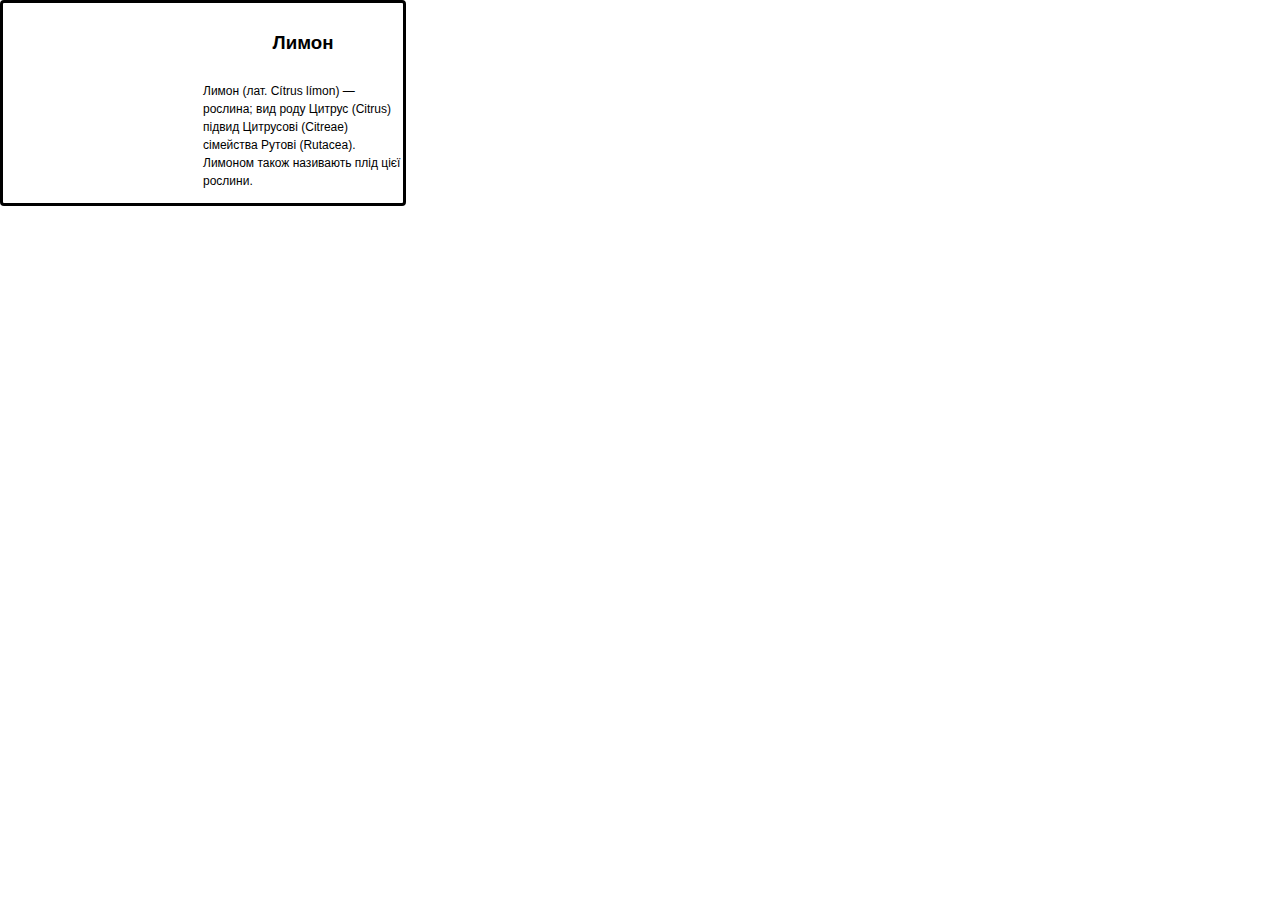
<file: task_1/index.html>
<!DOCTYPE html>
<html lang="en">
<head>
    <meta charset="UTF-8">
    <title>Title</title>
    <link rel="stylesheet" href="style.css">
</head>
<body>
    <div class="myblock">
        <div class="lemon"></div>
        <div class="about-lemon">
            <h3>Лимон</h3>
            <p>Лимон (лат. Cítrus límon) — рослина; вид роду Цитрус (Citrus) підвид Цитрусові (Citreae) сімейства Рутові (Rutacea). Лимоном також називають плід цієї рослини.</p>
        </div>
    </div>
</body>
</html>
</file>
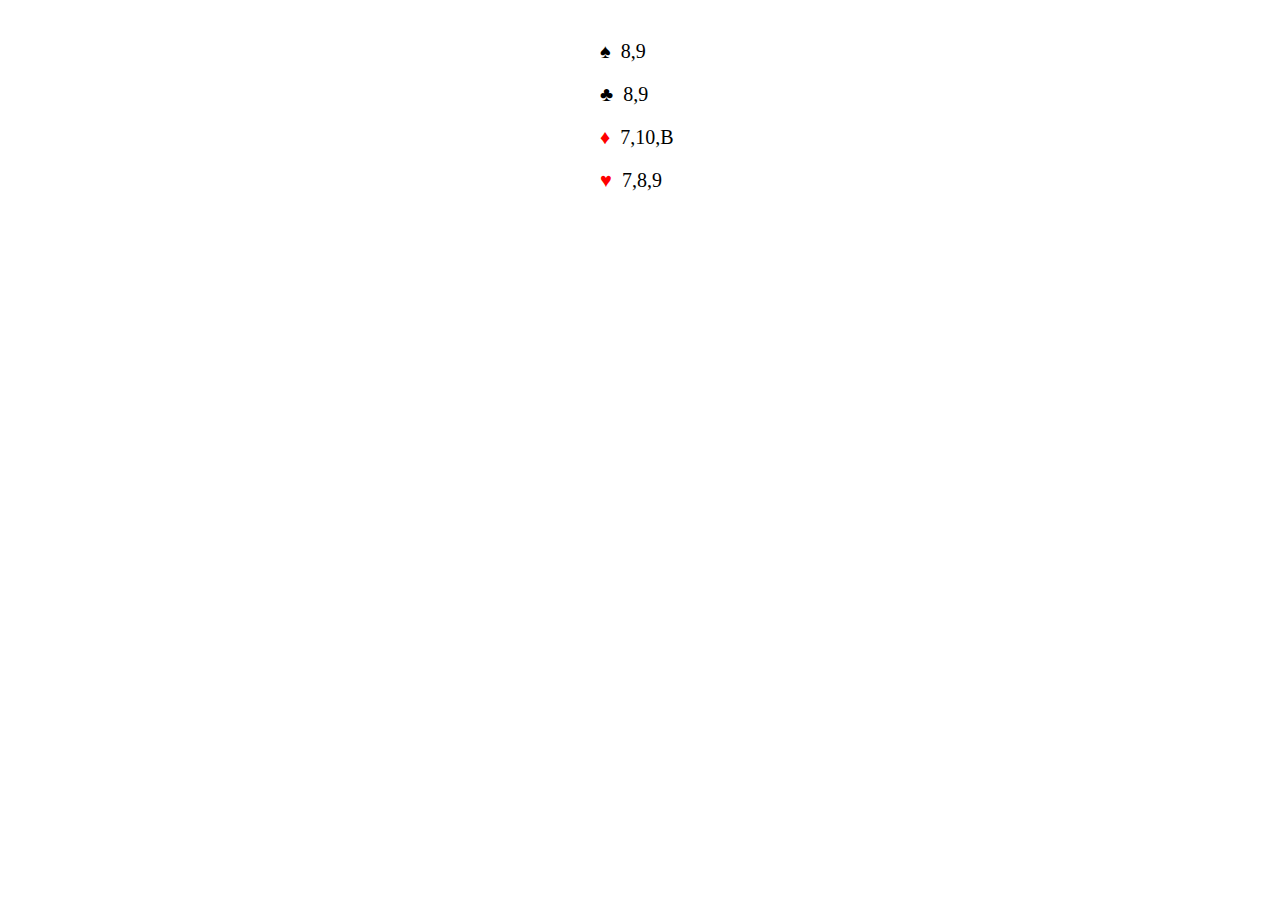
<file: task_3/index.html>
<!DOCTYPE html>
<html>
<head>
    <meta charset="utf-8">
    <title>Page Title</title>
    <link rel="stylesheet" href="style.css">
</head>
<body>
    <div class ="Myclass">
        <p><span class="a"></span>8,9</p>
        <p><span class="b"></span>8,9</p>
        <p><span class="c"></span>7,10,B</p>
        <p><span class="d"></span>7,8,9</p>
    </div>  
</body>
</html>
</file>
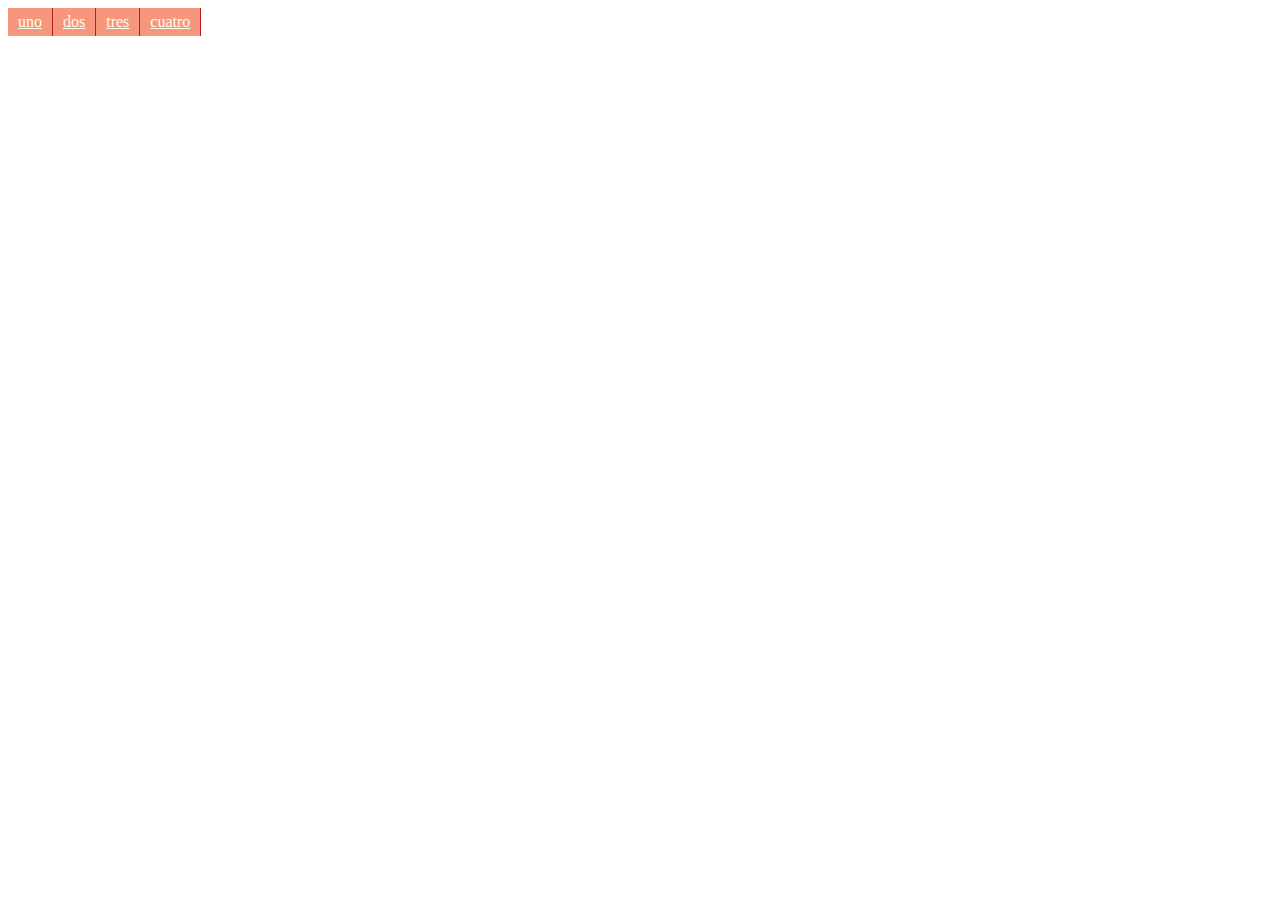
<file: task_5/index.html>
<!DOCTYPE html>
<html>
<head>
 <meta charset="utf-8">
 <title>Ссылки</title>
 <style>
 .links { 
    
     display: table;  
     display: inline-flex; 
     
    background: #F6967D;
 }
 .links a {
     color: #FFFDEB;
     display: inline-block;
     padding: 5px 10px;
    border-right: 1px solid #B62025;
     
 }

 </style>
</head>
<body>
     <div class="links">
         <a href="1.html">uno</a>
         <a href="2.html">dos</a>
         <a href="3.html">tres</a>
         <a href="4.html">cuatro</a>
    </div>
</body>
</html>
</file>
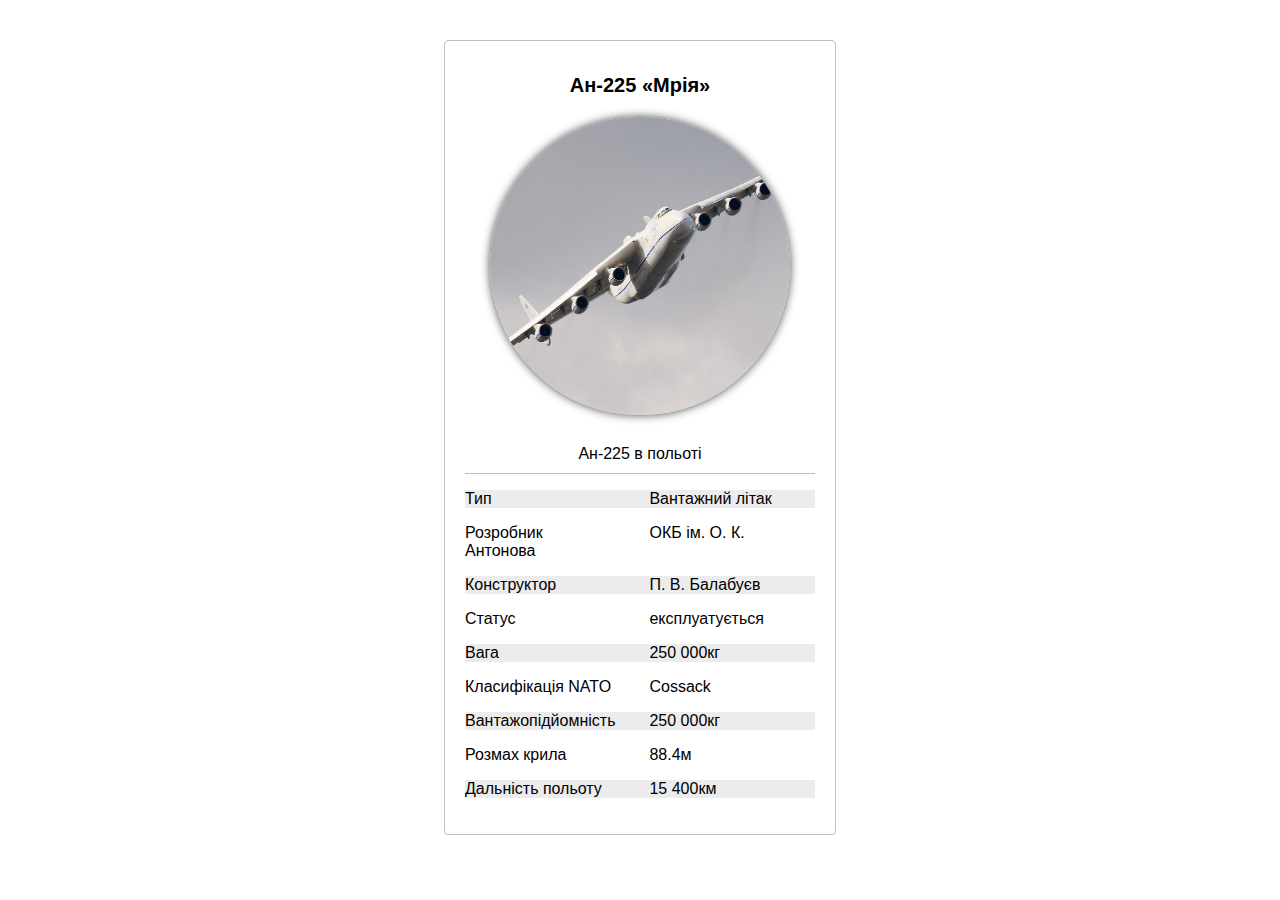
<file: task_2/cossacs.html>
<!DOCTYPE html>
<html lang="en">
<head>
    <meta charset="UTF-8">
    <title>Мрія</title>
    <link rel="stylesheet" href="cossacs.css">
    <link href="https://fonts.googleapis.com/css?family=Exo+2:400,700" rel="stylesheet">
</head>
<body>
    <div class="wrap">
        <h1>Ан-225 «Мрія»</h1>
        <img class = "img" src="cossacs.jpg" alt="Ан-225">
        <p class="info">Ан-225 в польоті</p>
        <p><span class="side">Тип</span> 	Вантажний літак</p>
        <p><span class="side">Розробник</span> ОКБ ім. О. К. Антонова</p>
        <p><span class="side">Конструктор</span> 	П. В. Балабуєв</p>
        <p><span class="side">Статус</span> 	експлуатується</p>
        <p><span class="side">Вага</span> 250 000кг</p>
        <p><span class="side">Класифікація NATO</span> Cossack</p>
        <p><span class="side">Вантажопідйомність</span> 250 000кг</p>
        <p><span class="side">Розмах крила</span> 88.4м</p>
        <p><span class="side">Дальність польоту</span> 15 400км</p>
    </div>
</body>
</html>
</file>
<file: task_1/style.css>
body{
    margin: 0px;
    padding: 0px;
    font-family: Arial  , sans-serif;
}
.myblock
{
    width: 400px;
    height: 200px;
    border: 3px solid black;
    border-radius: 4px;
    margin 30px;
}
.lemon {
    width: 180px;
    height: 180px;
    margin: 10px;
   background:url(https://cdn4.iconfinder.com/data/icons/Limon_iContainer/512/Grapefruit.png);
    background-size: contain;
    background-position: 50%;
    border-radius: 5px;
    float: left;
}

.about-lemon h3 {
    text-align: center;
    padding: 10px 0px;
}
.about-lemon p {
    font-size: 12px;
    line-height: 150%;
    margin 20px 0;
}
</file>
<file: task_3/style.css>
*{
    margin: 0;
    padding: 10px;
    background: #fff;
}
p{
    width: 100px;
    height: auto;
    margin: auto;
}
.a::before{
     color: black;
    content:"\2660";
}
.b::before{
     color: black;
    content:"\2663";
}
.c::before{
     color:red;
    content:"\2666";
}

.d::before{
     color:red;
    content:"\2665";
}
.Myclass{
    font-size: 20px;
}
</file>
<file: task_2/cossacs.css>
{
    margin: 0;
}
.html, body {
    font-family: Exo2, sans-serif;
}
.wrap {
    width: 350px;
    margin: 40px auto;
    border: 1px solid #c0c0c0;
    padding: 20px;
    border-radius: 4px;
}

h1 {
    font-size: 20px;
    text-align: center;
    margin-bottom: auto;
}

.img
{
    width: 300px;
    display: block;
    margin: 20px auto;
    border-radius: 300px;
    box-shadow: 0 0 10px #454545;
}
.p {
    font-size: 13px;
    line-height: 150%;
    margin: 5px 0;
    padding: 5px;
}
.info {
    
    text-align: center;
    border-bottom: 1px solid #c0c0c0;
    padding: 10px;
}
.side { 
    font-weight: 700px;
    width: 180px;
    display: inline-block;
}
p:nth-child(2n) {
    background: #ececec;
}
</file>
